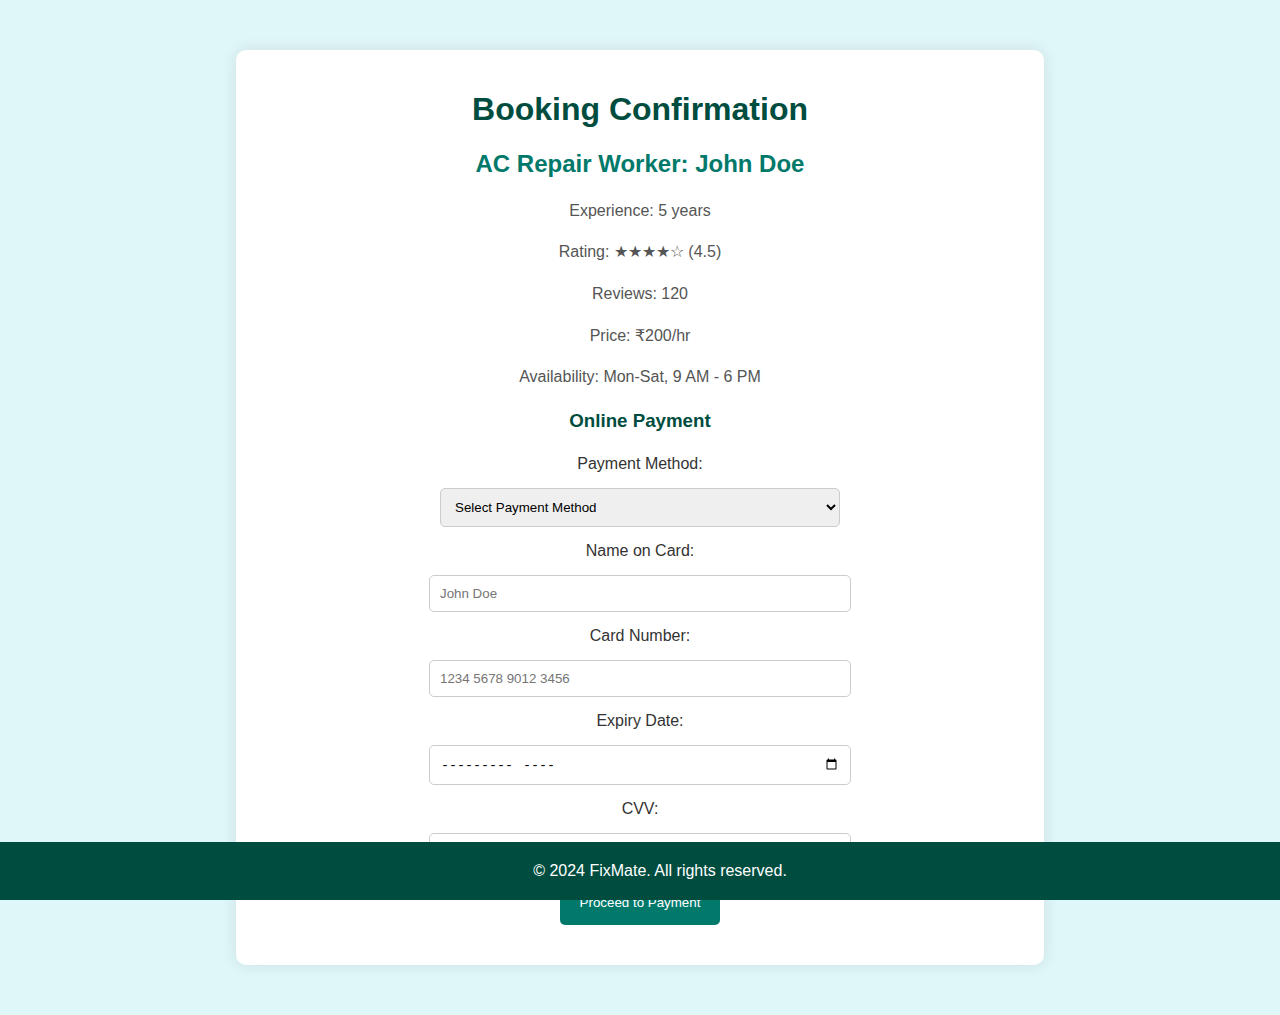
<file: book.html>
<!DOCTYPE html>
<html lang="en">
<head>
    <meta charset="UTF-8">
    <meta name="viewport" content="width=device-width, initial-scale=1.0">
    <title>Booking Confirmation</title>
    <style>
        body {
            font-family: Arial, sans-serif;
            background-color: #e0f7fa; /* Light aqua background */
            margin: 0;
            padding: 0;
        }
        .container {
            width: 60%;
            margin: 50px auto;
            background-color: #ffffff; /* White background for the main content */
            padding: 20px;
            border-radius: 10px;
            box-shadow: 0px 0px 15px rgba(0, 0, 0, 0.1);
        }
        h1 {
            text-align: center;
            color: #004d40; /* Dark teal color */
        }
        p {
            font-size: 18px;
            line-height: 1.6;
            color: #333333;
        }
        .worker-details {
            text-align: center;
            margin-bottom: 20px;
        }
        .worker-details h2 {
            color: #00796b; /* Teal color */
        }
        .worker-details p {
            font-size: 16px;
            color: #555555;
        }
        .confirm-button {
            display: block;
            width: 200px;
            padding: 15px;
            margin: 30px auto;
            background-color: #00796b; /* Teal color */
            color: white;
            text-align: center;
            border-radius: 5px;
            text-decoration: none;
            font-weight: bold;
        }
        .confirm-button:hover {
            background-color: #004d40; /* Darker teal on hover */
        }
        footer {
            text-align: center;
            padding: 20px;
            background-color: #004d40;
            color: white;
            position: fixed;
            bottom: 0;
            width: 100%;
        }
        .payment-section {
            margin: 20px 0;
        }
        .payment-section h3 {
            color: #004d40;
            text-align: center;
        }
        .payment-section form {
            display: flex;
            flex-direction: column;
            align-items: center;
        }
        .payment-section label {
            font-size: 16px;
            color: #333;
            margin: 5px 0;
        }
        .payment-section input, .payment-section select {
            padding: 10px;
            margin: 10px 0;
            width: 80%;
            max-width: 400px;
            border: 1px solid #ccc;
            border-radius: 5px;
        }
        .payment-submit {
            background-color: #00796b;
            color: white;
            padding: 15px 20px;
            border: none;
            border-radius: 5px;
            cursor: pointer;
        }
        .payment-submit:hover {
            background-color: #004d40;
        }
    </style>
</head>
<body>

<div class="container">
    <h1>Booking Confirmation</h1>

    <div class="worker-details">
        <h2>AC Repair Worker: John Doe</h2>
        <p>Experience: 5 years</p>
        <p>Rating: ★★★★☆ (4.5)</p>
        <p>Reviews: 120</p>
        <p>Price: ₹200/hr</p>
        <p>Availability: Mon-Sat, 9 AM - 6 PM</p>
    </div>

    <!-- Payment Section -->
    <div class="payment-section">
        <h3>Online Payment</h3>
        <!-- On submitting, it will go to 'payment_success.html' -->
        <form action="thankupage.html" method="GET">
            <label for="payment-method">Payment Method:</label>
            <select id="payment-method" name="payment-method" required>
                <option value="">Select Payment Method</option>
                <option value="credit-card">Credit/Debit Card</option>
                <option value="upi">UPI</option>
                <option value="net-banking">Net Banking</option>
            </select>

            <label for="name-on-card">Name on Card:</label>
            <input type="text" id="name-on-card" name="name-on-card" placeholder="John Doe" required>

            <label for="card-number">Card Number:</label>
            <input type="text" id="card-number" name="card-number" placeholder="1234 5678 9012 3456" required>

            <label for="expiry">Expiry Date:</label>
            <input type="month" id="expiry" name="expiry" required>

            <label for="cvv">CVV:</label>
            <input type="text" id="cvv" name="cvv" placeholder="123" required>

            <button type="submit" class="payment-submit">Proceed to Payment</button>
        </form>
    </div>
</div>

<audio id="congratulationSound" src="success-1-6297.mp3" preload="auto"></audio>

<footer>
    &copy; 2024 FixMate. All rights reserved.
</footer>

<script>
    // Function to play sound when payment is submitted
    document.getElementById("paymentForm").addEventListener("submit", function(event) {
        event.preventDefault(); // Prevent form submission to play the sound first
        const sound = document.getElementById("congratulationSound");
        sound.muted = false; // Unmute the sound

        sound.play().then(() => {
            // After the sound plays, submit the form
            document.getElementById("paymentForm").submit();
        }).catch(error => {
            console.log('Autoplay blocked: ', error); 
            // Submit the form even if autoplay is blocked
            document.getElementById("paymentForm").submit();
        });
    });
</script>

</body>
</html>
</file>
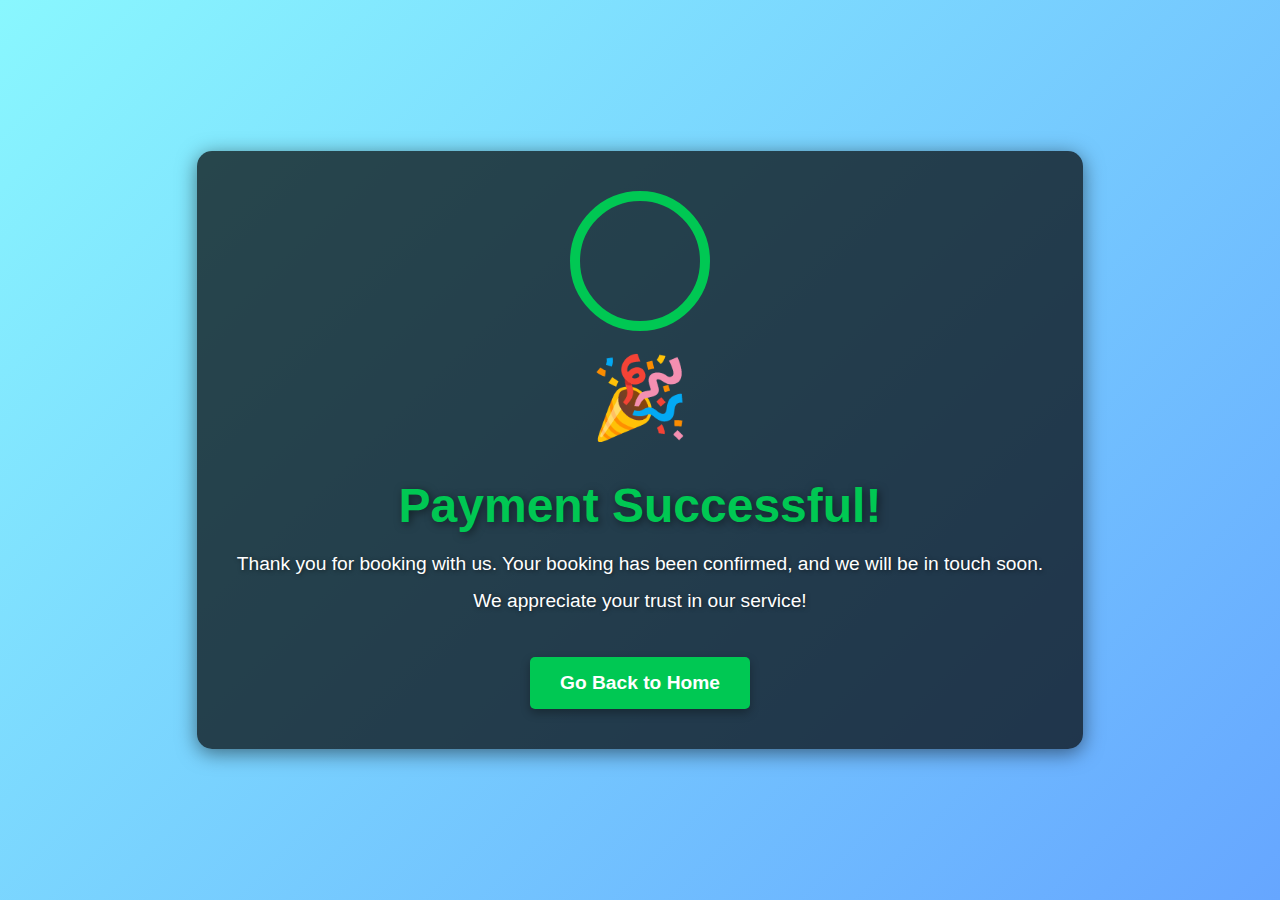
<file: thankupage.html>
<!DOCTYPE html>
<html lang="en">
<head>
    <meta charset="UTF-8">
    <meta name="viewport" content="width=device-width, initial-scale=1.0">
    <title>Payment Successful</title>
    <style>
        body {
            font-family: 'Poppins', sans-serif;
            margin: 0;
            padding: 0;
            background: linear-gradient(135deg, #89f7fe 0%, #66a6ff 100%);
            background-size: cover;
            background-position: center;
            background-attachment: fixed;
            height: 100vh;
            display: flex;
            justify-content: center;
            align-items: center;
            text-align: center;
            color: #fff;
        }

        .container {
            background-color: rgba(0, 0, 0, 0.7);
            padding: 40px;
            border-radius: 15px;
            box-shadow: 0px 4px 20px rgba(0, 0, 0, 0.5);
            animation: fadeIn 1.5s ease-in-out;
        }

        h1 {
            color: #00c853; /* Light green */
            font-size: 3em;
            margin-bottom: 20px;
            text-shadow: 2px 2px 8px rgba(0, 0, 0, 0.5);
            animation: slideInFromTop 1s ease-out;
        }

        p {
            font-size: 1.2em;
            margin: 15px 0;
            color: #ffffff;
            text-shadow: 1px 1px 4px rgba(0, 0, 0, 0.5);
            animation: fadeInText 2s ease-in;
        }

        .home-link {
            display: inline-block;
            margin-top: 30px;
            padding: 15px 30px;
            background-color: #00c853;
            color: white;
            font-weight: bold;
            font-size: 1.2em;
            text-decoration: none;
            border-radius: 5px;
            box-shadow: 0px 4px 10px rgba(0, 0, 0, 0.3);
            transition: all 0.3s ease-in-out;
            animation: buttonAnimation 2.5s ease-in;
        }

        .home-link:hover {
            background-color: #00e676;
            transform: translateY(-5px);
            box-shadow: 0px 8px 15px rgba(0, 0, 0, 0.4);
        }

        .celebration-emoji {
            font-size: 5em;
            animation: bounce 1s infinite;
            margin-bottom: 30px;
        }

        /* Bounce animation */
        @keyframes bounce {
            0%, 20%, 50%, 80%, 100% {
                transform: translateY(0);
            }
            40% {
                transform: translateY(-20px);
            }
            60% {
                transform: translateY(-10px);
            }
        }


        /* Circular tick animation */
        .tick-container {
            display: flex;
            justify-content: center;
            margin-bottom: 20px;
        }

        .circle {
            width: 120px;
            height: 120px;
            border-radius: 50%;
            border: 10px solid #00c853;
            display: flex;
            justify-content: center;
            align-items: center;
            position: relative;
            animation: circleAnimation 2s ease;
        }

        .tick {
            position: absolute;
            width: 40px;
            height: 70px;
            border-right: 8px solid white;
            border-bottom: 8px solid white;
            transform: rotate(45deg);
            opacity: 0;
            animation: tickAnimation 1s ease 2s forwards;
        }

        /* Animations */
        @keyframes fadeIn {
            from { opacity: 0; }
            to { opacity: 1; }
        }

        @keyframes slideInFromTop {
            0% {
                opacity: 0;
                transform: translateY(-100px);
            }
            100% {
                opacity: 1;
                transform: translateY(0);
            }
        }

        @keyframes fadeInText {
            from { opacity: 0; }
            to { opacity: 1; }
        }

        @keyframes zoomIn {
            from { transform: scale(0.8); opacity: 0; }
            to { transform: scale(1); opacity: 1; }
        }

        @keyframes circleAnimation {
            from { transform: scale(0); }
            to { transform: scale(1); }
        }

        @keyframes tickAnimation {
            from { opacity: 0; }
            to { opacity: 1; }
        }
    </style>
</head>
<body>

<div class="container">
    <!-- Circular tick with animation -->
    <div class="tick-container">
        <div class="circle">
            <div class="tick"></div>
        </div>
    </div>

    <!-- Thank You message and emoji -->
    <div class="celebration-emoji">🎉</div>
    <h1>Payment Successful!</h1>
    <p>Thank you for booking with us. Your booking has been confirmed, and we will be in touch soon.</p>
    <p>We appreciate your trust in our service!</p>

   
    
    <!-- Button to go back to homepage -->
    <a href="index.html" class="home-link">Go Back to Home</a>
</div>

</body>
</html>
</file>
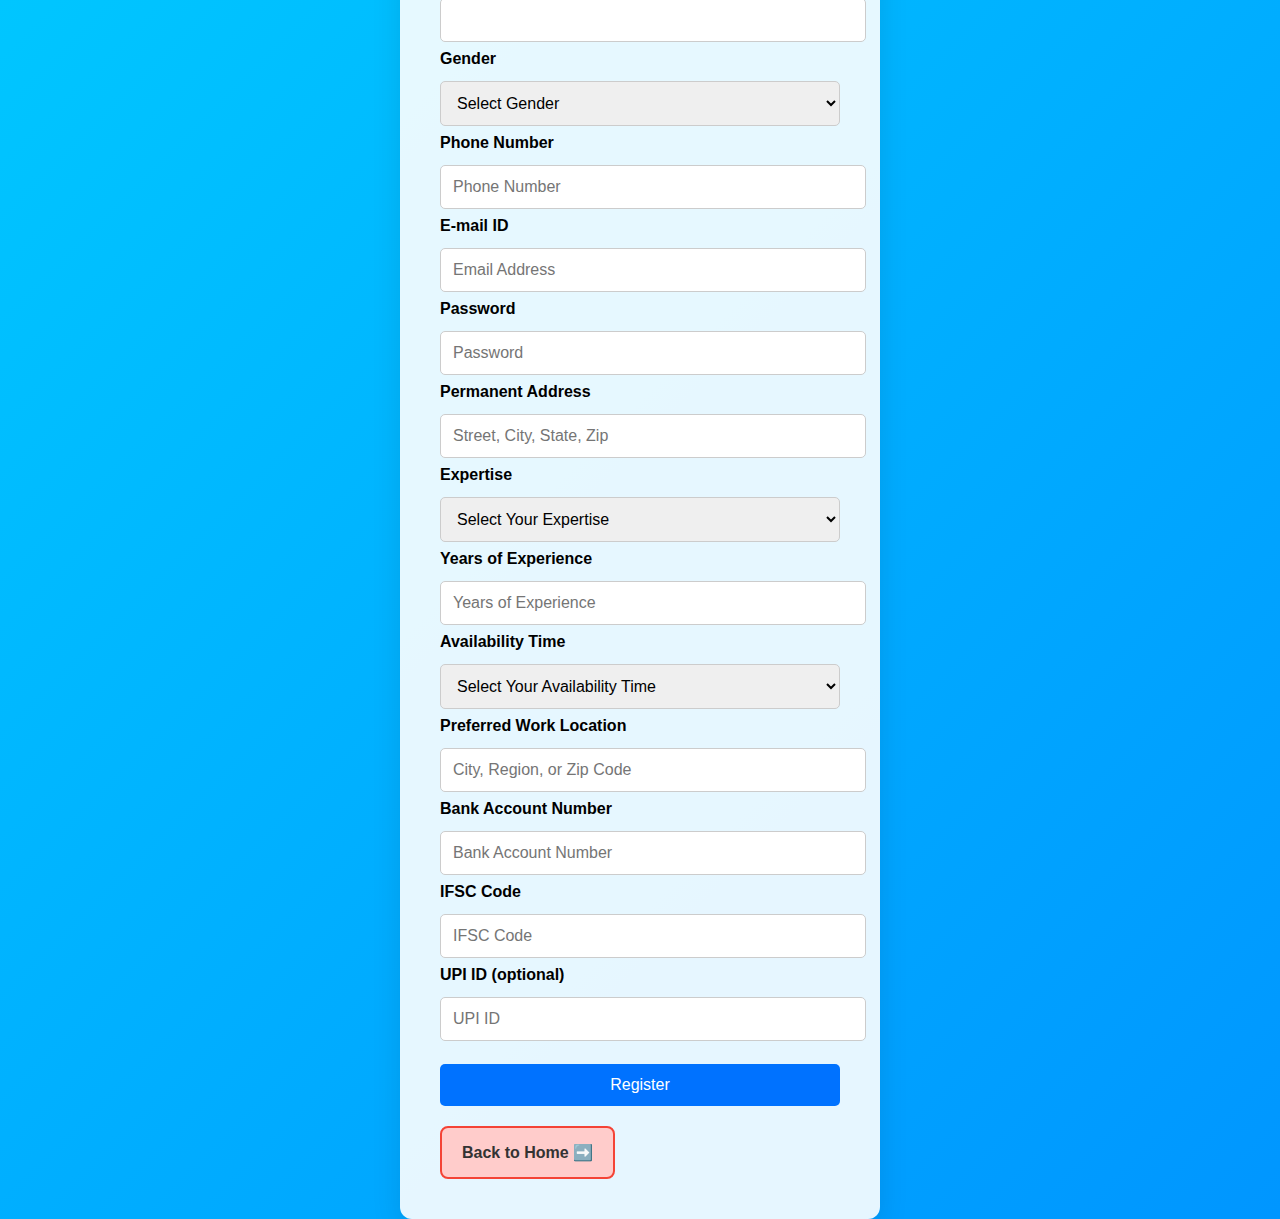
<file: workerlogin.html>
<!DOCTYPE html>
<html lang="en">
<head>
    <meta charset="UTF-8">
    <meta name="viewport" content="width=device-width, initial-scale=1.0">
    <title>Worker Registration</title>
    <style>
        /* Fullscreen animated gradient background */
        body {
            font-family: Arial, sans-serif;
            background: linear-gradient(135deg, #00c6ff, #0072ff, #42e695);
            background-size: 400% 400%;
            animation: gradientBackground 10s ease infinite;
            height: 100vh;
            margin: 0;
            display: flex;
            justify-content: center;
            align-items: center;
            overflow-y: auto;
        }

        @keyframes gradientBackground {
            0% { background-position: 0% 50%; }
            50% { background-position: 100% 50%; }
            100% { background-position: 0% 50%; }
        }

        /* Form container styling */
        .form-container {
            background-color: rgba(255, 255, 255, 0.9);
            padding: 40px;
            border-radius: 12px;
            box-shadow: 0 10px 30px rgba(0, 0, 0, 0.1);
            width: 400px;
            max-width: 90%;
            text-align: left;
            transition: box-shadow 0.3s ease, transform 0.3s ease;
        }

        .form-container:hover {
            box-shadow: 0 15px 40px rgba(0, 0, 0, 0.2);
            transform: translateY(-5px); /* Slight lift on hover */
        }

        /* Form input, select, and button styles */
        .form-container input, .form-container select {
            width: 100%;
            padding: 12px;
            margin: 8px 0;
            border: 1px solid #ccc;
            border-radius: 5px;
            font-size: 1em;
            transition: border-color 0.3s ease;
        }

        .form-container input:focus, .form-container select:focus {
            border-color: #0072ff;
            outline: none;
        }

        /* Button styles */
        .form-container button {
            background-color: #0072ff;
            color: white;
            padding: 12px;
            border: none;
            border-radius: 5px;
            cursor: pointer;
            width: 100%;
            margin-top: 15px;
            font-size: 1em;
            transition: background-color 0.3s ease;
        }

        .form-container button:hover {
            background-color: #005bb5;
        }

        /* Label and form header styles */
        .form-container label {
            margin-bottom: 5px;
            font-weight: bold;
            display: block;
        }

        .form-container h2 {
            text-align: center;
            color: #0072ff;
            margin-bottom: 20px;
        }

        /* Back button styles */
        .back-btn {
            margin-top: 20px;
            background-color: #ffcccb;
            color: #333;
            padding: 15px 20px;
            border: 2px solid #f44336;
            border-radius: 8px;
            cursor: pointer;
            display: inline-block;
            text-decoration: none;
            transition: background-color 0.3s ease, border-color 0.3s ease, color 0.3s ease;
            font-weight: bold;
            text-align: center;
        }

        .back-btn:hover {
            background-color: #f44336;
            border-color: #d32f2f;
            color: white;
        }

        /* Media query for smaller screens */
        @media (max-width: 768px) {
            .form-container {
                padding: 20px;
            }
        }
    </style>
</head>
<body>

    <div class="form-container">
        <h1>Worker Registration</h1>

        <form action="/submit-worker-form" method="POST">

            <label for="first-name">First Name</label>
            <input type="text" id="first-name" name="first-name" placeholder="First Name" required>

            <label for="last-name">Last Name</label>
            <input type="text" id="last-name" name="last-name" placeholder="Last Name" required>

            <label for="Age">Age</label>
            <input type="number" id="Age" name="Age" required>

            <label for="gender">Gender</label>
            <select id="gender" name="gender" required>
                <option value="" disabled selected>Select Gender</option>
                <option value="male">Male</option>
                <option value="female">Female</option>
                <option value="other">Other</option>
            </select>

            <label for="phone">Phone Number</label>
            <input type="tel" id="phone" name="phone" placeholder="Phone Number" required>

            <label for="email">E-mail ID</label>
            <input type="email" id="email" name="email" placeholder="Email Address" required>

            <label for="password">Password</label>
            <input type="password" id="password" name="password" placeholder="Password" required>

            <label for="address">Permanent Address</label>
            <input type="text" id="address" name="address" placeholder="Street, City, State, Zip" required>

            <label for="expertise">Expertise</label>
            <select id="expertise" name="expertise" required>
                <option value="" disabled selected>Select Your Expertise</option>
                <option value="ac-repair">AC Repair</option>
                <option value="electrician">Electrician</option>
                <option value="plumber">Plumber</option>
                <option value="carpenter">Carpenter</option>
                <option value="general-labor">General Labor</option>
                <option value="masonry">Masonry</option>
                <option value="cleaning">Cleaning Services</option>
            </select>

            <label for="experience">Years of Experience</label>
            <input type="number" id="experience" name="experience" placeholder="Years of Experience" required>

            <label for="availability-time">Availability Time</label>
            <select id="availability-time" name="availability-time" required>
                <option value="" disabled selected>Select Your Availability Time</option>
                <option value="full-time">Full-Time</option>
                <option value="part-time">Part-Time</option>
                <option value="morning-shift">Morning Shift</option>
                <option value="night-shift">Night Shift</option>
                <option value="weekends">Available on Weekends</option>
            </select>

            <label for="preferred-location">Preferred Work Location</label>
            <input type="text" id="preferred-location" name="preferred-location" placeholder="City, Region, or Zip Code" required>

            <label for="bank-account">Bank Account Number</label>
            <input type="text" id="bank-account" name="bank-account" placeholder="Bank Account Number" required>

            <label for="ifsc">IFSC Code</label>
            <input type="text" id="ifsc" name="ifsc" placeholder="IFSC Code" required>

            <label for="upi">UPI ID (optional)</label>
            <input type="text" id="upi" name="upi" placeholder="UPI ID">

            <button type="submit">Register</button>

            <a href="index.html" class="back-btn">Back to Home ➡️</a>

        </form>
    </div>

</body>
</html>
</file>
